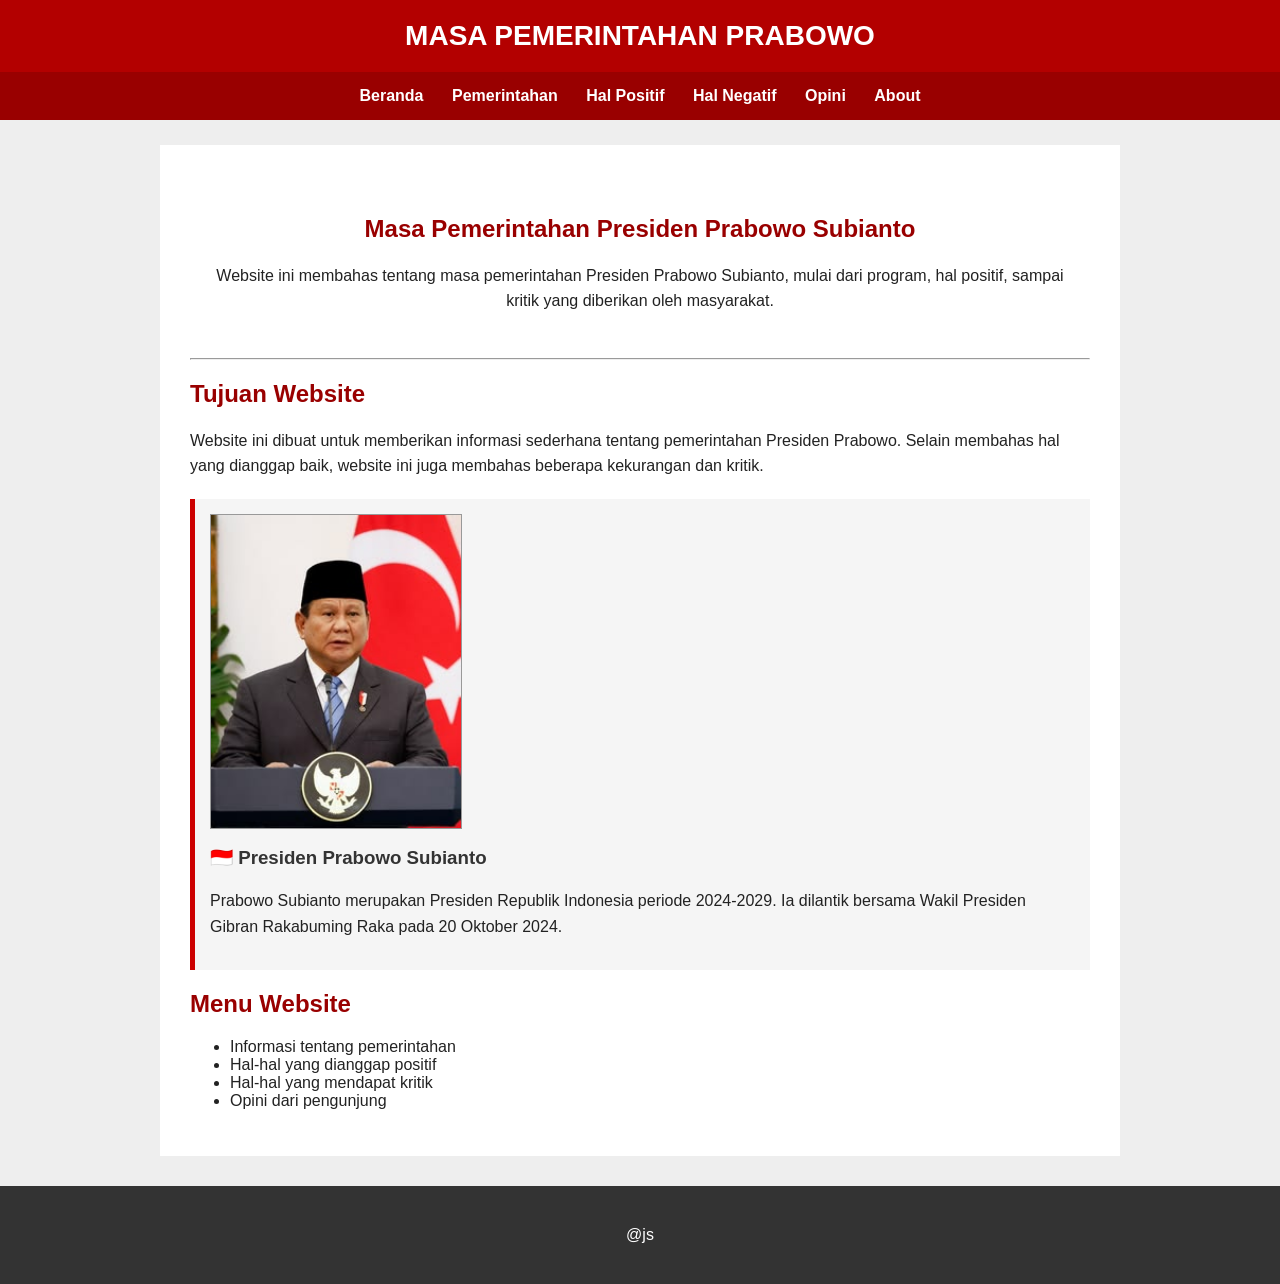
<file: index.html>
<!DOCTYPE html>
<html lang="id">
<head>
    <meta charset="UTF-8">
    <meta name="viewport" content="width=device-width, initial-scale=1.0">
    <title>Masa Pemerintahan Prabowo</title>
    <link rel="stylesheet" href="style.css">
</head>

<body>
    <header>
        <h1>MASA PEMERINTAHAN PRABOWO</h1>

        <nav>
            <a href="#">Beranda</a>
            <a href="pemerintahan.html">Pemerintahan</a>
            <a href="positif.html">Hal Positif</a>
            <a href="negatif.html">Hal Negatif</a>
            <a href="opinion.html">Opini</a>
            <a href="about.html">About</a>
        </nav>
    </header>

    <main>

        <div class="judul">
            <h2>Masa Pemerintahan Presiden Prabowo Subianto</h2>

            <p>
                Website ini membahas tentang masa pemerintahan
                Presiden Prabowo Subianto, mulai dari program,
                hal positif, sampai kritik yang diberikan oleh
                masyarakat.
            </p>
        </div>

        <hr>

        <h2>Tujuan Website</h2>

        <p>
            Website ini dibuat untuk memberikan informasi sederhana
            tentang pemerintahan Presiden Prabowo. Selain membahas
            hal yang dianggap baik, website ini juga membahas
            beberapa kekurangan dan kritik.
        </p>

        <div class="kotak">

    <img src="Indonesia president says new export measure to add___.jfif">

    <h3>🇮🇩 Presiden Prabowo Subianto</h3>

    <p>
        Prabowo Subianto merupakan Presiden Republik Indonesia
        periode 2024-2029. Ia dilantik bersama Wakil Presiden
        Gibran Rakabuming Raka pada 20 Oktober 2024.
    </p>

</div>


        <h2>Menu Website</h2>

        <ul>
            <li>Informasi tentang pemerintahan</li>
            <li>Hal-hal yang dianggap positif</li>
            <li>Hal-hal yang mendapat kritik</li>
            <li>Opini dari pengunjung</li>
        </ul>

    </main>

    <footer>
        <p>@js</p>
    </footer>

</body>
</html>
</file>
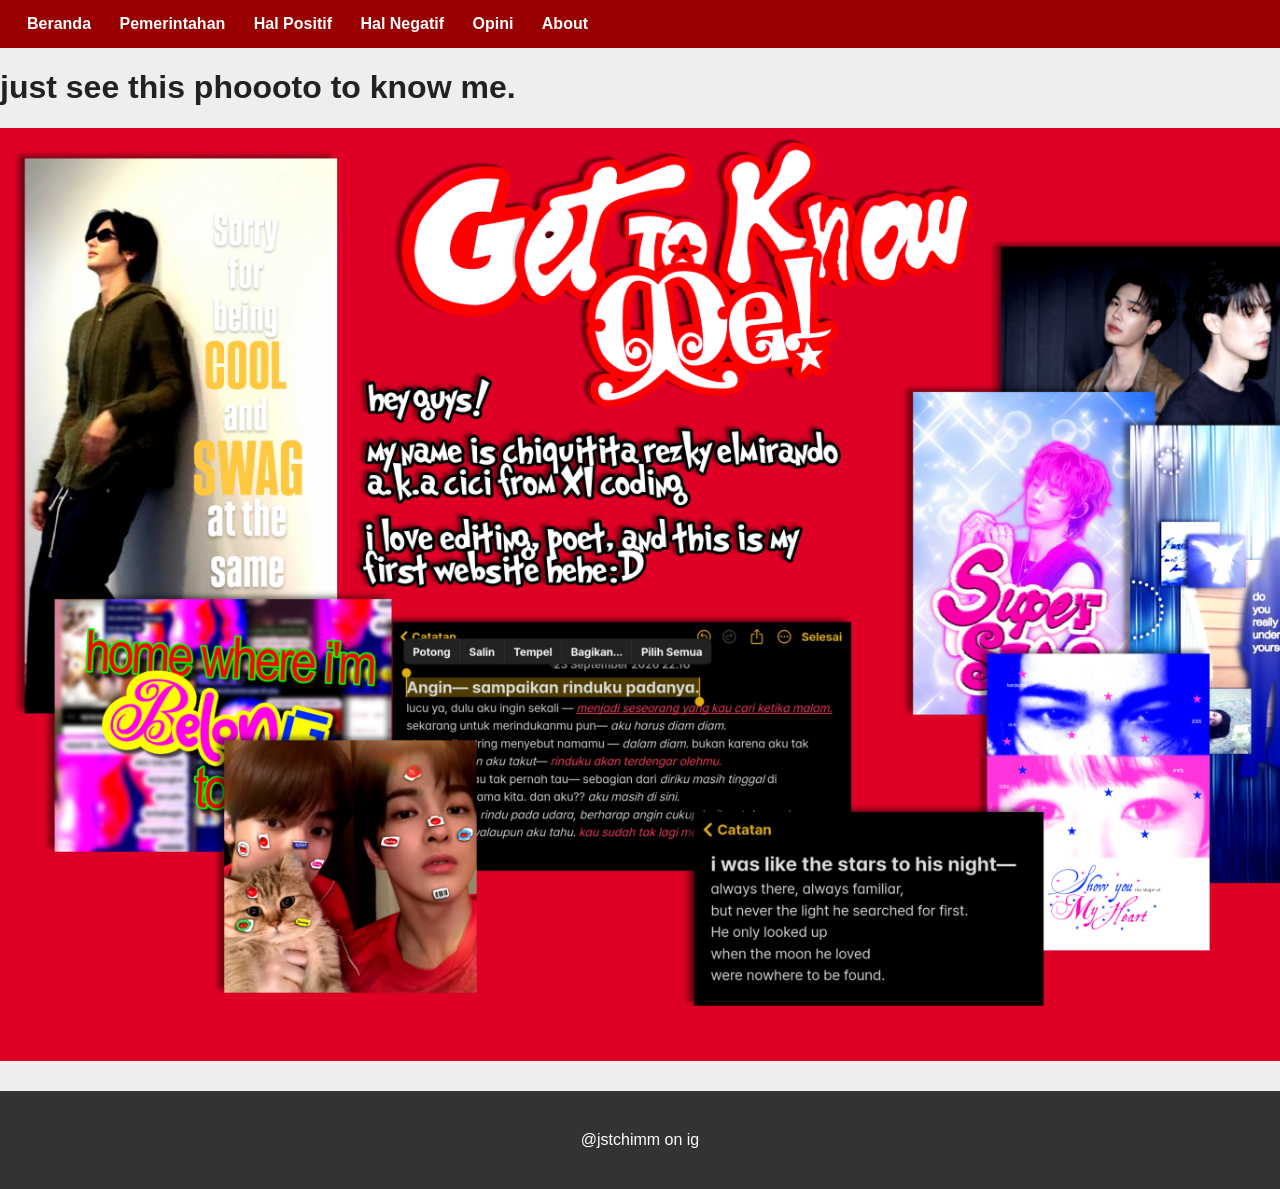
<file: about.html>
<html>
    <head>
    <meta charset="UTF-8">
    <meta name="viewport" content="width=device-width, initial-scale=1.0">
    <title>about</title>
    <link rel="stylesheet" href="style.css">
</head>
    </head>
    <nav>
            <a href="index.html">Beranda</a>
            <a href="pemerintahan.html">Pemerintahan </a>
            <a href="positif.html">Hal Positif</a>
            <a href="negatif.html">Hal Negatif</a>
            <a href="opinion.html">Opini</a>
            <a href="about.html">About</a>
        </nav>
    <body>
        <h1> just see this phoooto to know me.</h1>
        <img src="inikan.png" width="1400px" height="auto">
    </body>
    <footer>
        <p>@jstchimm on ig</p>
    </footer>
</html>
</file>
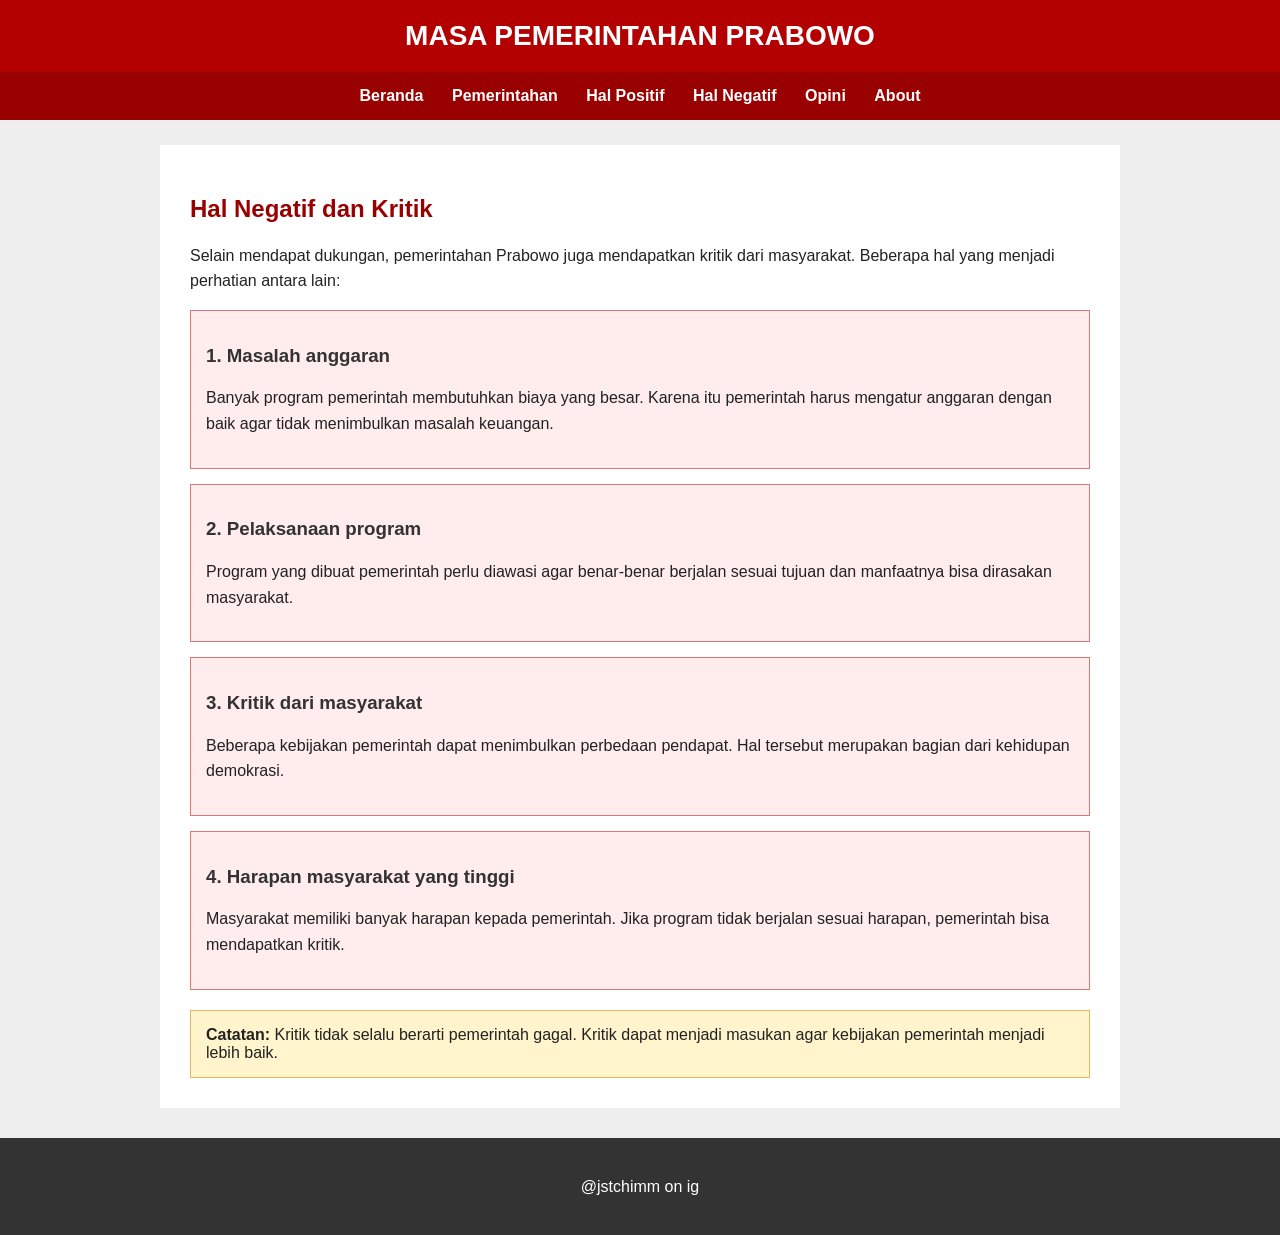
<file: negatif.html>
<!DOCTYPE html>
<html lang="id">
<head>
    <meta charset="UTF-8">
    <meta name="viewport" content="width=device-width, initial-scale=1.0">
    <title>Hal Negatif</title>
    <link rel="stylesheet" href="style.css">
</head>

<body>

    <header>
        <h1>MASA PEMERINTAHAN PRABOWO</h1>

        <nav>
            <a href="index.html">Beranda</a>
            <a href="pemerintahan.html">Pemerintahan</a>
            <a href="positif.html">Hal Positif</a>
            <a href="#">Hal Negatif</a>
            <a href="opinion.html">Opini</a>
            <a href="about.html">About</a>
        </nav>
    </header>

    <main>

        <h2>Hal Negatif dan Kritik</h2>

        <p>
            Selain mendapat dukungan, pemerintahan Prabowo juga
            mendapatkan kritik dari masyarakat. Beberapa hal
            yang menjadi perhatian antara lain:
        </p>

        <div class="negatif">
            <h3>1. Masalah anggaran</h3>

            <p>
                Banyak program pemerintah membutuhkan biaya yang
                besar. Karena itu pemerintah harus mengatur anggaran
                dengan baik agar tidak menimbulkan masalah keuangan.
            </p>
        </div>

        <div class="negatif">
            <h3>2. Pelaksanaan program</h3>

            <p>
                Program yang dibuat pemerintah perlu diawasi agar
                benar-benar berjalan sesuai tujuan dan manfaatnya
                bisa dirasakan masyarakat.
            </p>
        </div>

        <div class="negatif">
            <h3>3. Kritik dari masyarakat</h3>

            <p>
                Beberapa kebijakan pemerintah dapat menimbulkan
                perbedaan pendapat. Hal tersebut merupakan bagian
                dari kehidupan demokrasi.
            </p>
        </div>

        <div class="negatif">
            <h3>4. Harapan masyarakat yang tinggi</h3>

            <p>
                Masyarakat memiliki banyak harapan kepada pemerintah.
                Jika program tidak berjalan sesuai harapan, pemerintah
                bisa mendapatkan kritik.
            </p>
        </div>

        <div class="catatan">
            <b>Catatan:</b>
            Kritik tidak selalu berarti pemerintah gagal.
            Kritik dapat menjadi masukan agar kebijakan pemerintah
            menjadi lebih baik.
        </div>

    </main>

    <footer>
        <p> @jstchimm on ig </p>
    </footer>

</body>
</html>
</file>
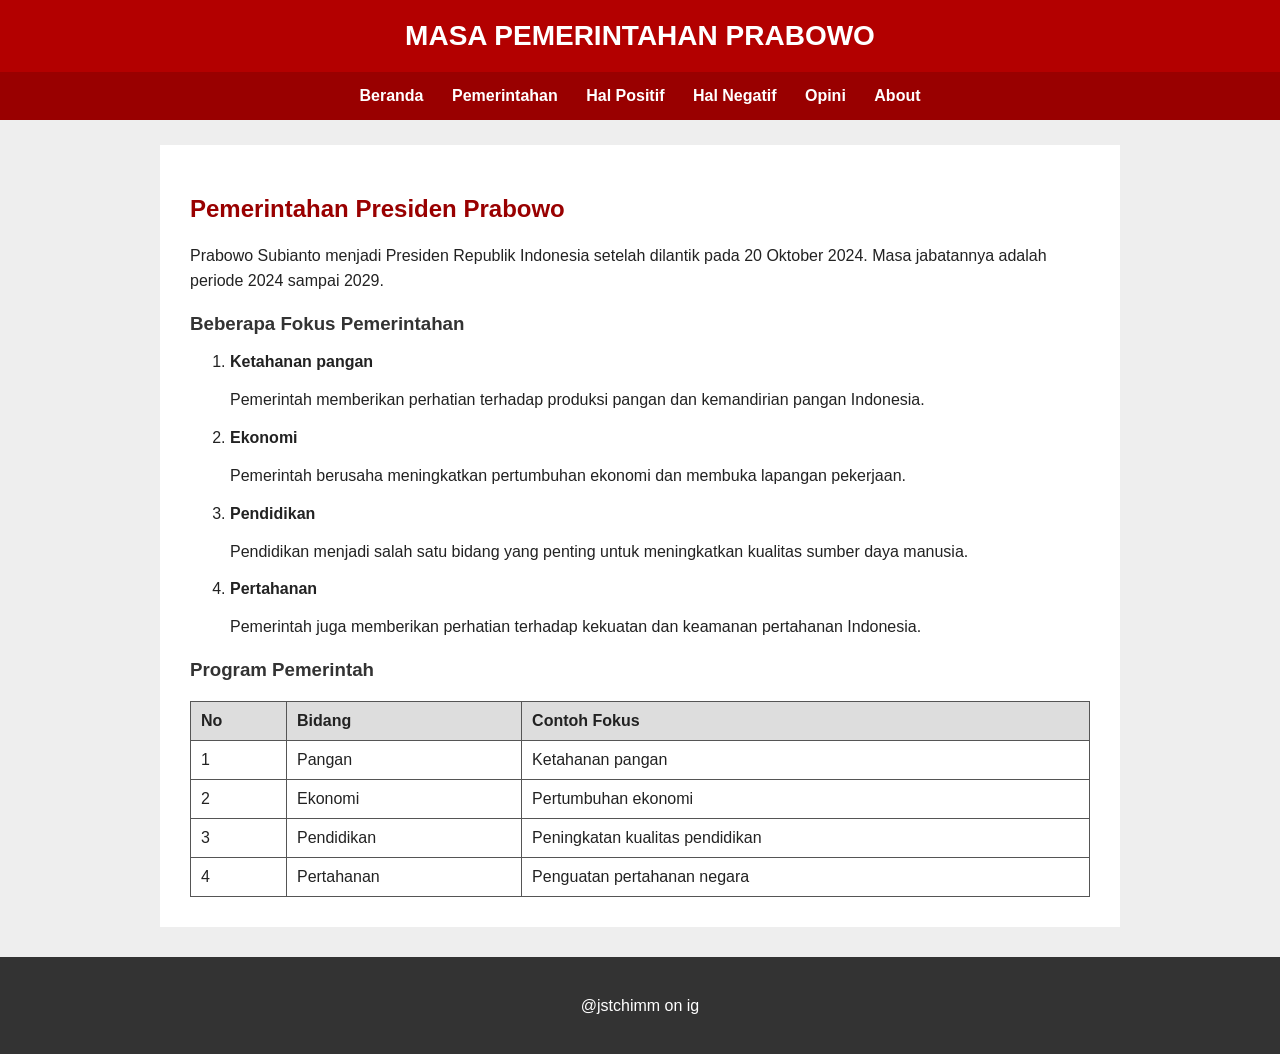
<file: pemerintahan.html>
<!DOCTYPE html>
<html lang="id">
<head>
    <meta charset="UTF-8">
    <meta name="viewport" content="width=device-width, initial-scale=1.0">
    <title>Pemerintahan Prabowo</title>
    <link rel="stylesheet" href="style.css">
</head>

<body>

    <header>
        <h1>MASA PEMERINTAHAN PRABOWO</h1>

       <nav>
            <a href="index.html">Beranda</a>
            <a href="#">Pemerintahan</a>
            <a href="positif.html">Hal Positif</a>
            <a href="negatif.html">Hal Negatif</a>
            <a href="opinion.html">Opini</a>
            <a href="about.html">About</a>
        </nav>
    </header>

    <main>

        <h2>Pemerintahan Presiden Prabowo</h2>

        <p>
            Prabowo Subianto menjadi Presiden Republik Indonesia
            setelah dilantik pada 20 Oktober 2024. Masa jabatannya
            adalah periode 2024 sampai 2029.
        </p>

        <h3>Beberapa Fokus Pemerintahan</h3>

        <ol>
            <li>
                <b>Ketahanan pangan</b>
                <p>
                    Pemerintah memberikan perhatian terhadap produksi
                    pangan dan kemandirian pangan Indonesia.
                </p>
            </li>

            <li>
                <b>Ekonomi</b>
                <p>
                    Pemerintah berusaha meningkatkan pertumbuhan
                    ekonomi dan membuka lapangan pekerjaan.
                </p>
            </li>

            <li>
                <b>Pendidikan</b>
                <p>
                    Pendidikan menjadi salah satu bidang yang penting
                    untuk meningkatkan kualitas sumber daya manusia.
                </p>
            </li>

            <li>
                <b>Pertahanan</b>
                <p>
                    Pemerintah juga memberikan perhatian terhadap
                    kekuatan dan keamanan pertahanan Indonesia.
                </p>
            </li>
        </ol>

        <h3>Program Pemerintah</h3>

        <table>
            <tr>
                <th>No</th>
                <th>Bidang</th>
                <th>Contoh Fokus</th>
            </tr>

            <tr>
                <td>1</td>
                <td>Pangan</td>
                <td>Ketahanan pangan</td>
            </tr>

            <tr>
                <td>2</td>
                <td>Ekonomi</td>
                <td>Pertumbuhan ekonomi</td>
            </tr>

            <tr>
                <td>3</td>
                <td>Pendidikan</td>
                <td>Peningkatan kualitas pendidikan</td>
            </tr>

            <tr>
                <td>4</td>
                <td>Pertahanan</td>
                <td>Penguatan pertahanan negara</td>
            </tr>
        </table>

    </main>

    <footer>
        <p>@jstchimm on ig</p>
    </footer>

</body>
</html>
</file>
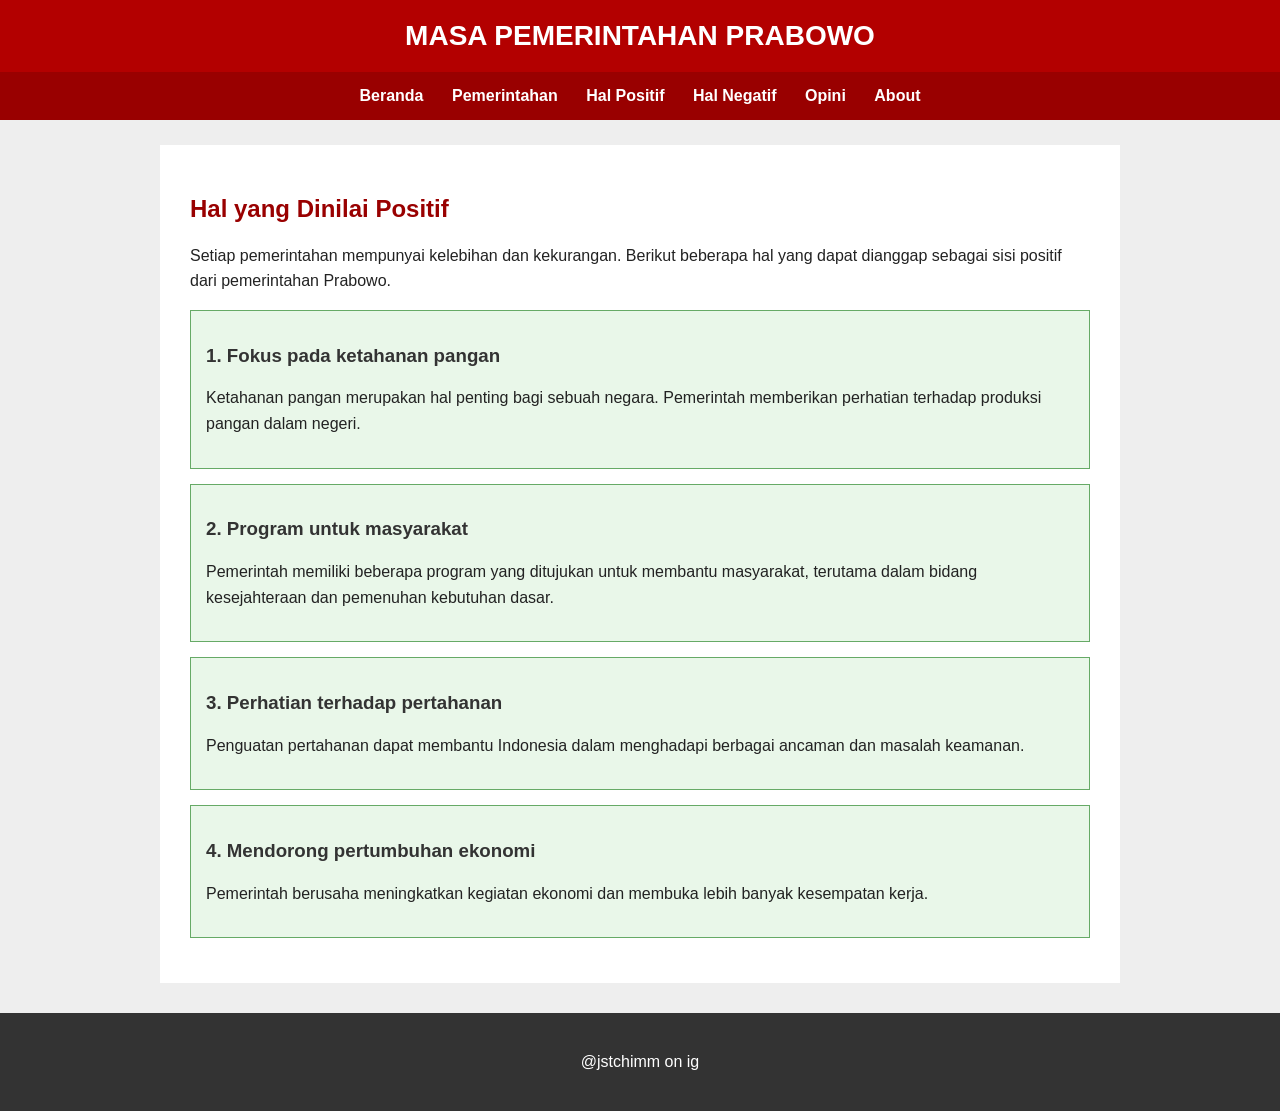
<file: positif.html>
<!DOCTYPE html>
<html lang="id">
<head>
    <meta charset="UTF-8">
    <meta name="viewport" content="width=device-width, initial-scale=1.0">
    <title>Hal Positif</title>
    <link rel="stylesheet" href="style.css">
</head>

<body>

    <header>
        <h1>MASA PEMERINTAHAN PRABOWO</h1>

        <nav>
            <a href="index.html">Beranda</a>
            <a href="pemerintahan.html">Pemerintahan</a>
            <a href="#">Hal Positif</a>
            <a href="negatif.html">Hal Negatif</a>
            <a href="opinion.html">Opini</a>
            <a href="about.html">About</a>
        </nav>
    </header>

    <main>

        <h2>Hal yang Dinilai Positif</h2>

        <p>
            Setiap pemerintahan mempunyai kelebihan dan kekurangan.
            Berikut beberapa hal yang dapat dianggap sebagai sisi
            positif dari pemerintahan Prabowo.
        </p>

        <div class="positif">
            <h3>1. Fokus pada ketahanan pangan</h3>

            <p>
                Ketahanan pangan merupakan hal penting bagi sebuah
                negara. Pemerintah memberikan perhatian terhadap
                produksi pangan dalam negeri.
            </p>
        </div>

        <div class="positif">
            <h3>2. Program untuk masyarakat</h3>

            <p>
                Pemerintah memiliki beberapa program yang ditujukan
                untuk membantu masyarakat, terutama dalam bidang
                kesejahteraan dan pemenuhan kebutuhan dasar.
            </p>
        </div>

        <div class="positif">
            <h3>3. Perhatian terhadap pertahanan</h3>

            <p>
                Penguatan pertahanan dapat membantu Indonesia dalam
                menghadapi berbagai ancaman dan masalah keamanan.
            </p>
        </div>

        <div class="positif">
            <h3>4. Mendorong pertumbuhan ekonomi</h3>

            <p>
                Pemerintah berusaha meningkatkan kegiatan ekonomi
                dan membuka lebih banyak kesempatan kerja.
            </p>
        </div>

    </main>

    <footer>
        <p> @jstchimm on ig</p>
    </footer>

</body>
</html>
</file>
<file: style.css>
body {
    font-family: Arial, sans-serif;
    margin: 0;
    background-color: #eeeeee;
    color: #222222;
}

/* Bagian atas */

header {
    background-color: #b30000;
    color: white;
    text-align: center;
    padding-top: 20px;
}

header h1 {
    margin: 0;
    padding-bottom: 20px;
    font-size: 28px;
}

/* Navbar */

nav {
    background-color: #990000;
    padding: 15px;
}

nav a {
    color: white;
    text-decoration: none;
    margin: 0 12px;
    font-weight: bold;
}

nav a:hover {
    text-decoration: underline;
}

/* Isi */

main {
    background-color: white;
    width: 80%;
    max-width: 900px;
    margin: 25px auto;
    padding: 30px;
    min-height: 500px;
}

h2 {
    color: #990000;
}

h3 {
    color: #333333;
}

p {
    line-height: 1.6;
}

/* Judul */

.judul {
    text-align: center;
    padding: 20px;
}

/* Kotak */

.kotak {
    background-color: #f5f5f5;
    border-left: 5px solid #cc0000;
    padding: 15px;
    margin: 20px 0;
}

/* Positif */

.positif {
    background-color: #e9f7e9;
    border: 1px solid #66aa66;
    padding: 15px;
    margin: 15px 0;
}

/* Negatif */

.negatif {
    background-color: #ffecec;
    border: 1px solid #dd7777;
    padding: 15px;
    margin: 15px 0;
}

/* Catatan */

.catatan {
    background-color: #fff4cc;
    border: 1px solid #ddbb55;
    padding: 15px;
    margin-top: 20px;
}

/* Tabel */

table {
    width: 100%;
    border-collapse: collapse;
    margin-top: 20px;
}

th,
td {
    border: 1px solid #555555;
    padding: 10px;
    text-align: left;
}

th {
    background-color: #dddddd;
}

/* Polling */

.polling {
    background-color: #f2f2f2;
    border: 1px solid #cccccc;
    padding: 20px;
    margin: 20px 0;
}

button {
    background-color: #b30000;
    color: white;
    border: none;
    padding: 10px 15px;
    margin: 5px;
    cursor: pointer;
}

button:hover {
    background-color: #770000;
}

/* Form */

input,
select,
textarea {
    width: 100%;
    max-width: 600px;
    padding: 10px;
    border: 1px solid #999999;
    box-sizing: border-box;
}

textarea {
    resize: vertical;
}

/* Opini yang masuk */

.opini {
    border: 1px solid #cccccc;
    padding: 15px;
    margin-top: 15px;
    background-color: #fafafa;
}

.about {
    border: 1px solid #cccccc;
    padding: 15px;
    margin-top: 15px;
    background-color: #fafafa;
}

/* Footer */

footer {
    background-color: #333333;
    color: white;
    text-align: center;
    padding: 20px;
    margin-top: 30px;
}


/* Tampilan HP */

@media (max-width: 600px) {

    header h1 {
        font-size: 20px;
    }

    nav a {
        display: block;
        margin: 8px;
    }

    main {
        width: 85%;
        padding: 20px;
    }

    button {
        width: 100%;
        margin: 5px 0;
    }
}
.kotak img {
    width: 250px;
    height: auto;
    display: block;
    margin-bottom: 15px;
    border: 1px solid #999999;
}
</file>
